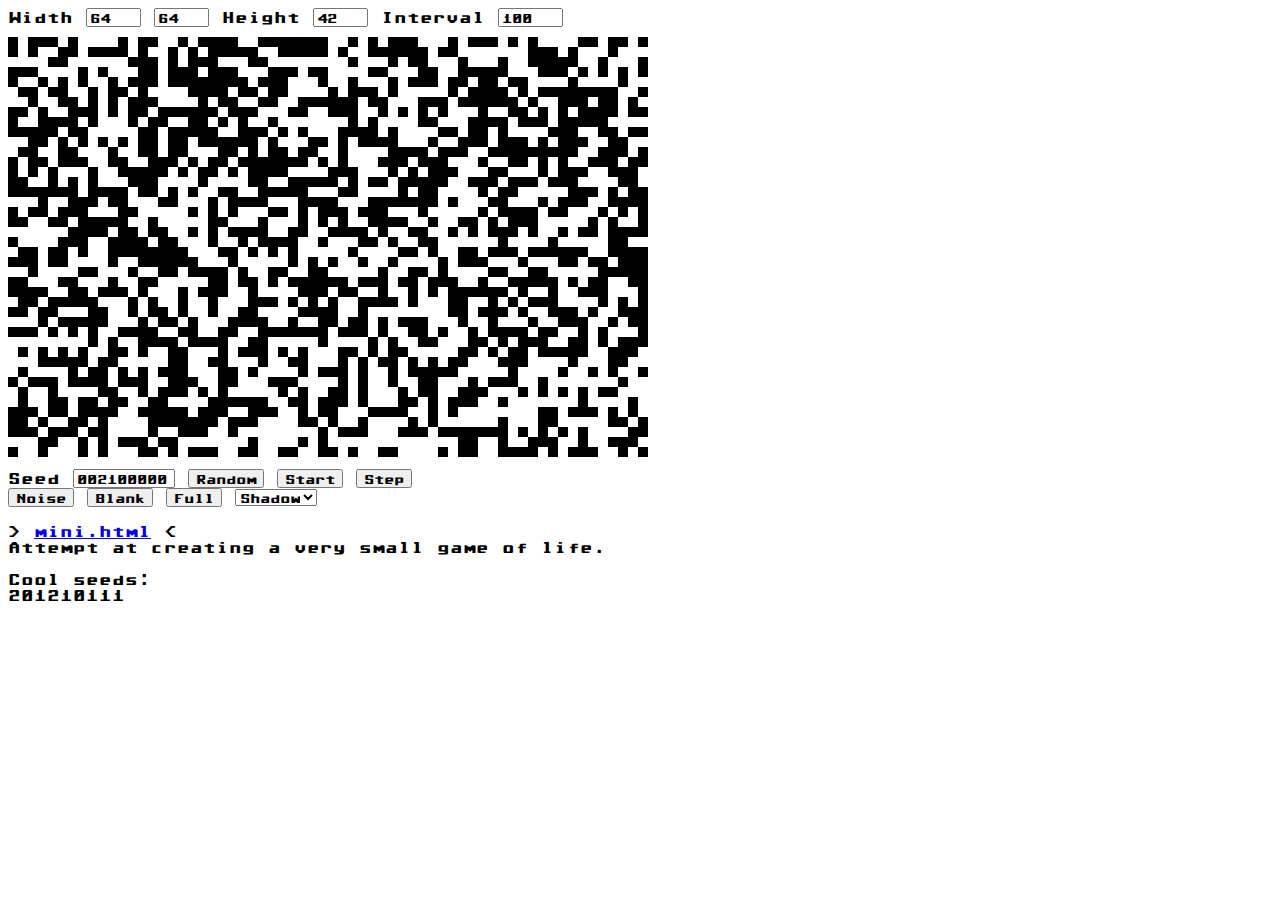
<file: cellular-automata/index.html>
<!doctype html>
<html lang='en'>
<head>
    <meta charset='utf-8' />
    <title>Cellular Automaton</title>
</head>
<style>
@font-face { font-family: commodore_round; src: url(Commodore_Rounded.ttf); }
* { font-family: commodore_round; }
</style>
<body>
    <div>
        <label id='width-tag' for='width'>Width</label>
        <input id='width' name='width' type='number' min='5' max='256' value='64' />
        <input id='width' name='width' type='number' min='5' max='256' value='64' />
        <label id='height-tag' for='height'>Height</label>
        <input id='height' name='height' type='number' min='5' max='168' value='42' />
        <label id='speed-tag' for='speed'>Interval</label>
        <input id='speed' name='speed' type='number' min='1' max='1000' value='100' />
    </div>
    <canvas id='display' width='640' height='420' style='margin: 10px 0;'></canvas>
    <div>
        <label for='rule'>Seed</label>
        <input id='rule' name='rule' type='text' value='002100000' size='9' maxlength='9' minlength='9' />
        <button id='random'>Random</button>
        <button id='toggle'>Start</button>
        <button id='step'>Step</button>
    </div>
    <div>
        <button id='noise'>Noise</button>
        <button id='blank'>Blank</button>
        <button id='full'>Full</button>
        <select id='skin'>
            <option value='grad'>Shadow</option>
            <option value='flat'>Basic</option>
        </select>
    </div>
    <p>&gt; <a href='mini.html' target='_blank'>mini.html</a> &lt;<br/>
    Attempt at creating a very small game of life.</p>
    <p>
        Cool seeds:<br/>
        201210111
    </p>
</body>
<script>

let w = display.width / 10
let h = display.height / 10

const ctx = display.getContext('2d')
const pixel = (x, y, rgb) => { ctx.fillStyle = rgb; ctx.fillRect(x*10, y*10, 10, 10) }
const gen_arr = n => Array.from(Array(h), () => Array(w).fill(n))
const rnd_arr = () => Array.from(Array(h), () => Array.from(Array(w), () => Math.round(Math.random())))

let arr = rnd_arr()
let tra = gen_arr(0)

const grad = ['#FFFFFF', '#EEEEEE', '#DDDDDD', '#CCCCCC', '#BBBBBB', '#AAAAAA', '#000000']
const flat = ['#FFFFFF', '#FFFFFF', '#FFFFFF', '#FFFFFF', '#FFFFFF', '#FFFFFF', '#000000']
let rgb = grad

function print () {
    for (const h in arr) for (const w in arr[h]) {
        if (tra[h][w]) tra[h][w]--
        if (arr[h][w]) tra[h][w] = 6
        switch (tra[h][w]) {
            case (6): pixel(w, h, rgb[6]); break;
            case (5): pixel(w, h, rgb[5]); break;
            case (4): pixel(w, h, rgb[4]); break;
            case (3): pixel(w, h, rgb[3]); break;
            case (2): pixel(w, h, rgb[2]); break;
            case (1): pixel(w, h, rgb[1]); break;
            default:  pixel(w, h, rgb[0]);
        }
    }
} print()

const width_tag = document.querySelector('#width-tag')
const height_tag = document.querySelector('#height-tag')
width.addEventListener('input', change)
height.addEventListener('input', change)
function change () {
    w = parseInt(width.value)
    h = parseInt(height.value)
    display.width = w*10
    display.height = h*10
    arr = rnd_arr()
    tra = gen_arr(0)
    print()
}

speed.addEventListener('input', () => {
    if (isNaN(parseInt(speed.value))) return
    interval = parseInt(speed.value)
    console.log(interval)
    clearInterval(loop)
    if (!pause) loop = setInterval(iterate, interval)
})

let pause = true
let loop = false
let interval = 100
toggle.addEventListener('click', event => {
    event.preventDefault()
    r = Array.from(rule.value.split(''), n => parseInt(n))
    if (pause) {
        loop = setInterval(iterate, interval)
        toggle.innerHTML = 'Pause'
    } else {
        clearInterval(loop)
        toggle.innerHTML = 'Start'
    }
    pause = !pause
})

let r = [0, 0, 2, 1, 0, 0, 0, 0, 0]

function iterate() {
    let temp = gen_arr(0)
    for (let H = 0; H < h; H++) for (let W = 0; W < w; W++) {
        const n0 = (H-1 < 0 || W-1 < 0)   ? 0 : arr[H-1][W-1]
        const n1 = (H-1 < 0 )             ? 0 : arr[H-1][W]
        const n2 = (H-1 < 0 || W+1 >= w)  ? 0 : arr[H-1][W+1]
        const n3 = (W-1 < 0)              ? 0 : arr[H][W-1]
        const n4 = (W+1 >= w)             ? 0 : arr[H][W+1]
        const n5 = (H+1 >= h || W-1 < 0)  ? 0 : arr[H+1][W-1]
        const n6 = (H+1 >= h)             ? 0 : arr[H+1][W]
        const n7 = (H+1 >= h || W+1 >= w) ? 0 : arr[H+1][W+1]
        const count = n0 + n1 + n2 + n3 + n4 + n5 + n6 + n7
        switch (r.at(count)) {
            case (2): temp[H][W] = arr[H][W]; break;
            case (1): temp[H][W] = 1; break;
            case (0): temp[H][W] = 0; break;
        }
    }
    arr = temp
    print()
}

random.addEventListener('click', () => {
    r = Array.from(Array(9), () => Math.round(Math.random()*2))
    rule.value = r.join('')
})

rule.addEventListener('input', () => r = Array.from(rule.value.split(''), n => parseInt(n)))
noise.addEventListener('click', () => { arr = rnd_arr(); print() })
blank.addEventListener('click', () => { arr = gen_arr(0); print() })
full.addEventListener('click', () => { arr = gen_arr(1); print() })
step.addEventListener('click', iterate)

skin.addEventListener('input', () => {
    switch (skin.value) {
        case('grad'): rgb = grad; break;
        case('flat'): rgb = flat; break;
    } print()
})

</script>
</html>
</file>
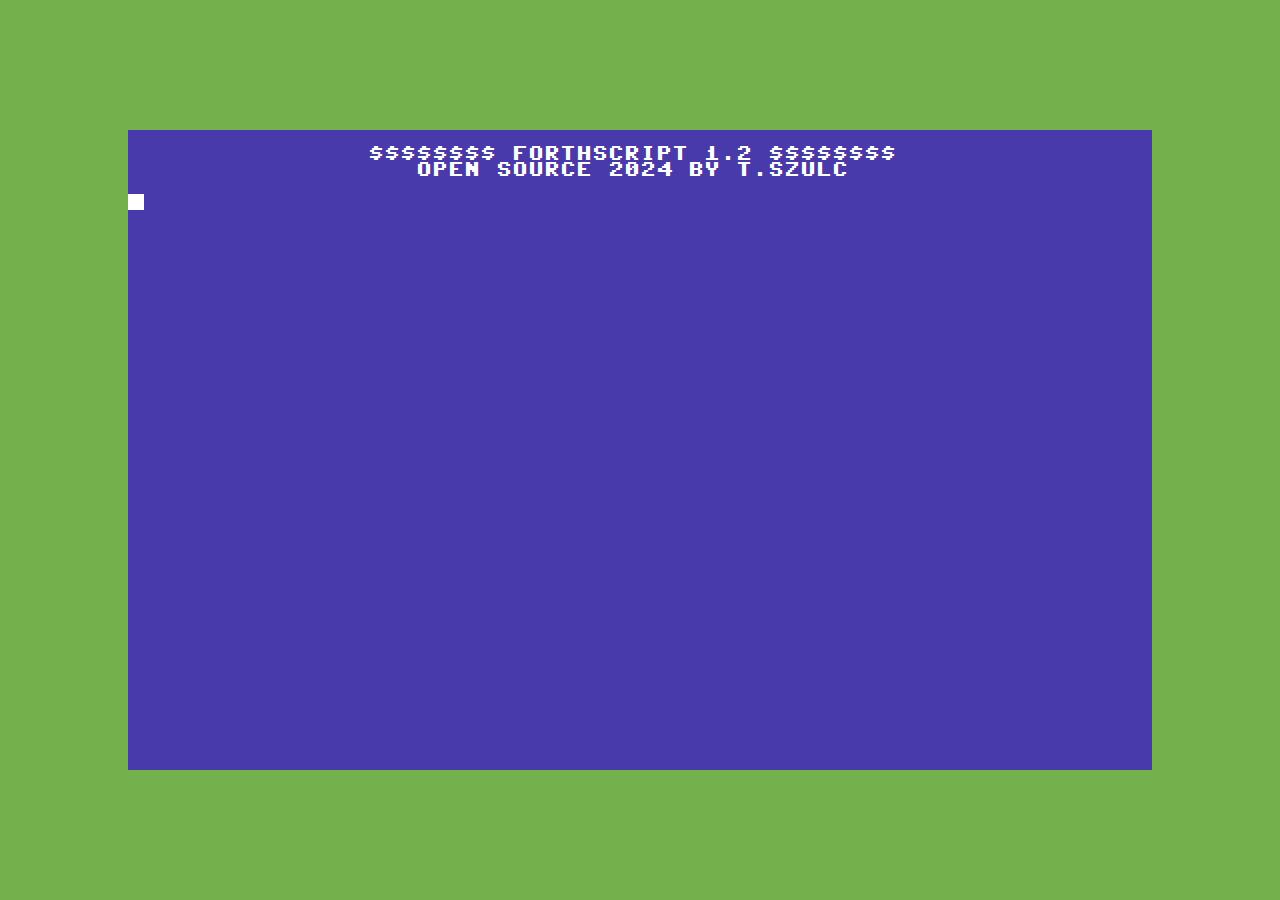
<file: commodore-forth/index.html>
<!DOCTYPE html>
<html>
<head>
    <meta charset="utf-8" />
    <meta name="viewport" content="width=device-width, initial-scale=1" />
    <link rel="stylesheet" href="style.css" type="text/css" />
    <title>ForthScript</title>
</head>
<body>
<main>
    <div id="output"></div>
    <div id="container">
        <input id="input"
               maxlength="64"
               spellcheck="false"
               autocomplete="off"
               autofocus
        />
        <div id="caret">&#x2588;</div>
    </div>
    <input type="file" id="file" accept=".fs" />
</main>
<script src="jforth.js"></script>
</body>
</html>
</file>
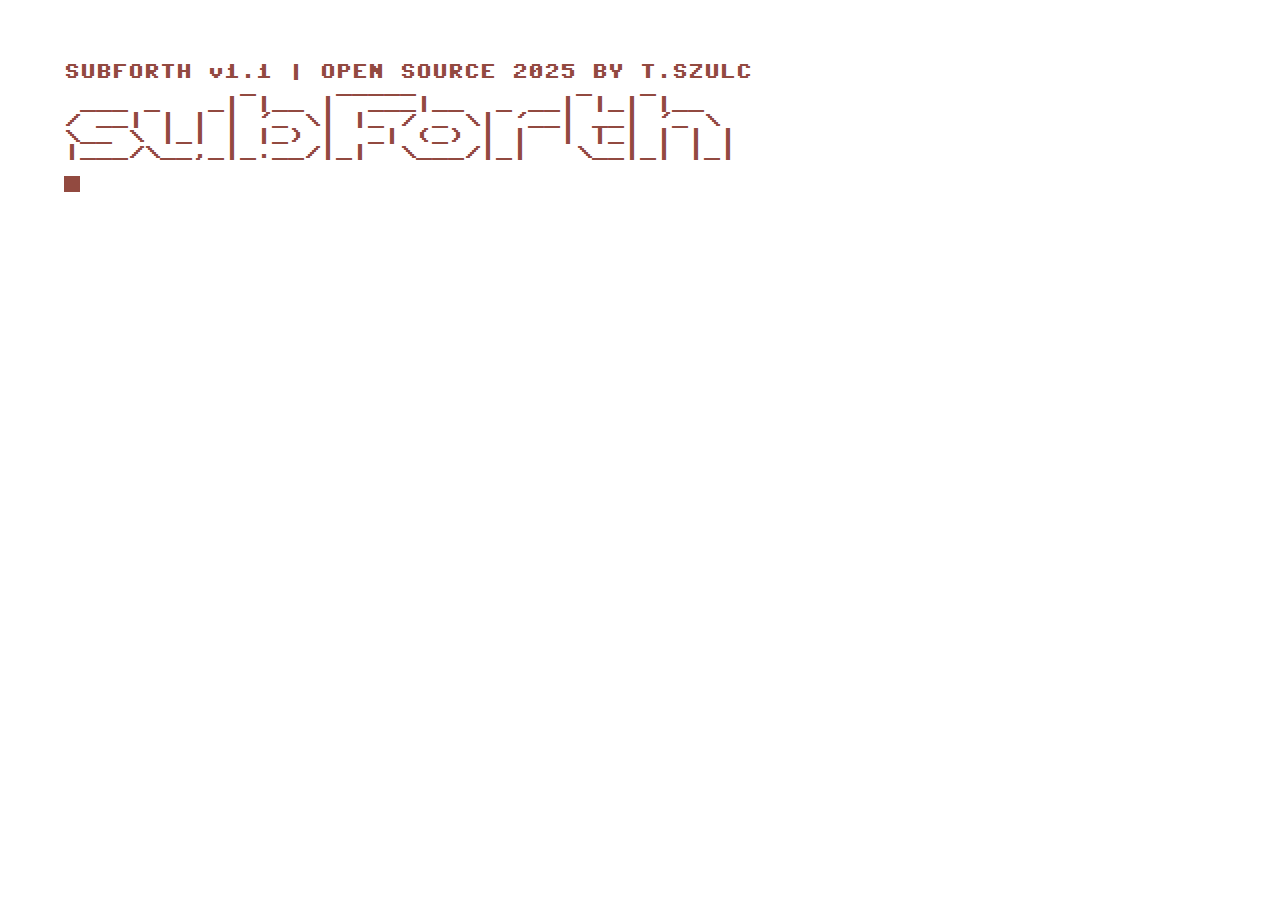
<file: subforth/index.html>
<!DOCTYPE html>
<html>
<head>
  <title>subforth</title>
  <meta charset="utf-8" />
  <meta name="viewport" content="width=device-width, initial-scale=1" />
  <link rel="stylesheet" href="styles.css" />
</head>
<body>
  <main>
    <div id='output'></div>
    <div id='container'>
      <textarea id='input' rows=1 spellcheck='false' autocomplete='off' autofocus></textarea>
      <div id='caret'></div>
    </div>
  </main>
  <script src='styles.js'></script>
  <script src='forth.js'></script>
</body>
</html>
</file>
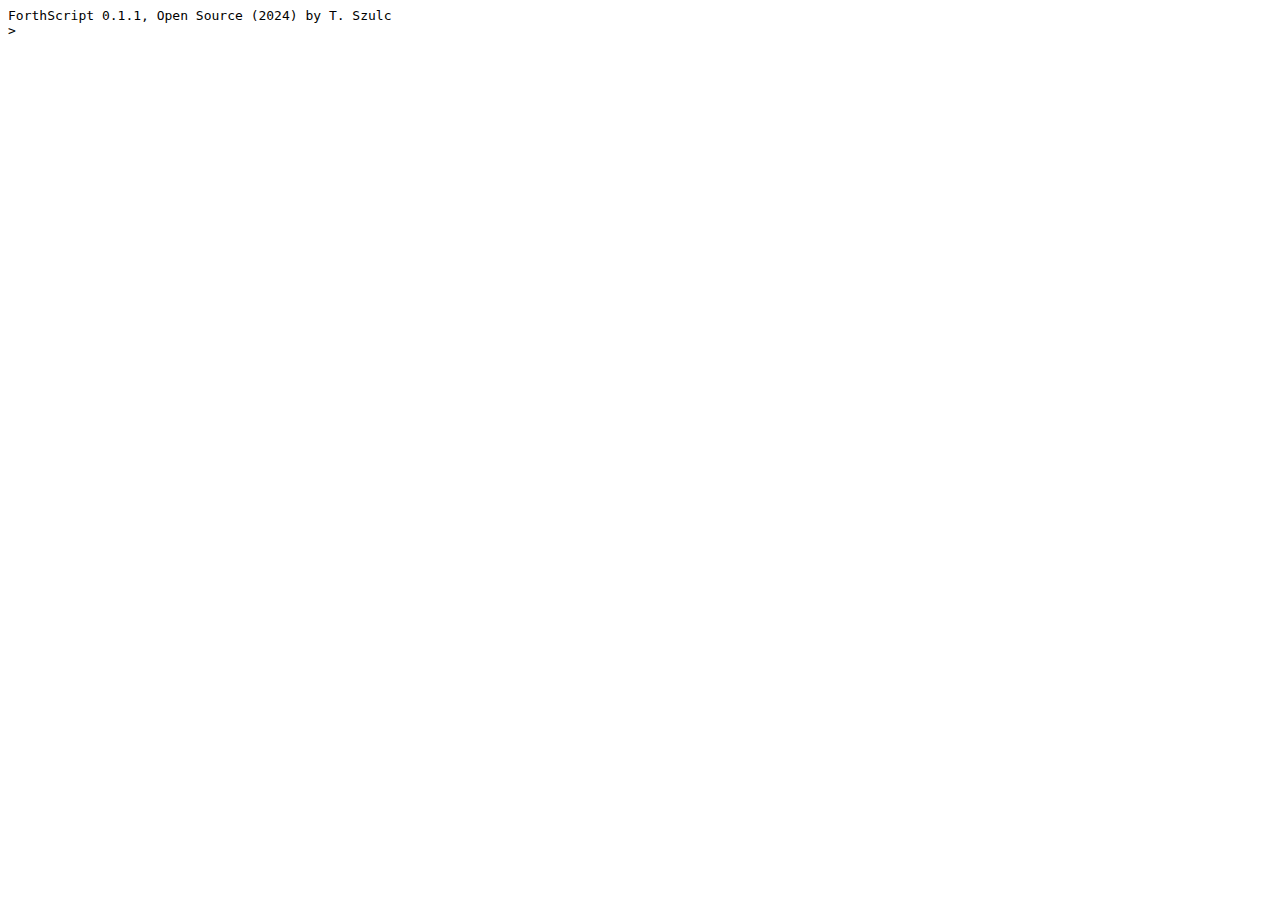
<file: web-forth/index.html>
<!DOCTYPE html>
<html>
<head>
    <meta charset="utf-8" />
    <meta name="viewport" content="width=device-width, initial-scale=1" />
    <title>ForthScript</title>
</head>
<style>
    * { font-family: monospace; }
    #container { display: flex; cursor: text; }
    #input:focus { outline: none; }
    #output { overflow-wrap: break-word; }
    #file { display: none; }
</style>
<body>
<main>
    <div id="output" ></div>
    <div id="container">
        <div id="prompt">&gt;&#160;</div>
        <div id="input"
             contenteditable="true"
             spellcheck="false"
             autofocus
        ></div>
    </div>
    <input type="file" id="file" accept=".fs">
</main>
<script src="jforth.js"></script>
</body>
</html>
</file>
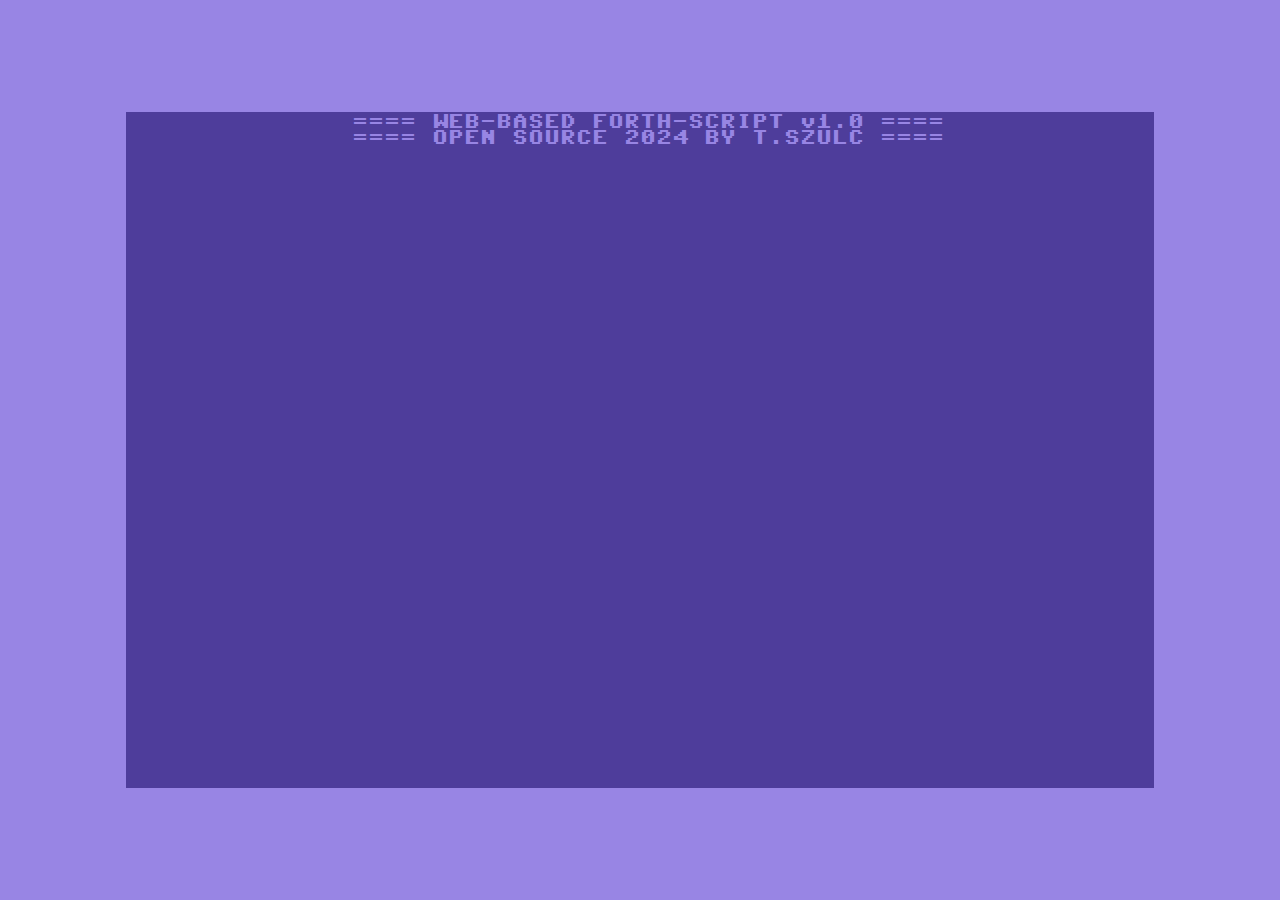
<file: forthscript.html>
<!DOCTYPE html>                                                 
<html>                                                          
<head>                                                          
	<meta charset="UTF-8">                                      
	<meta name="viewport" content="width=device-width, initial-scale=1.0">
	<link rel="stylesheet" href="style.css" type="text/css">    
	<title>ForthScript</title>                                  
</head>                                                         
<body>                                                          
	<div id="filter"></div>
	<main for="input">
	<div id="autofocus"></div>
	<div id="output"></div>
	<div id="input-area">
		<textarea
			id="input"
			name="input"
			rows="1"
			cols="63"
			autofocus
			spellcheck="false"
		></textarea>
		<div id="cursor"></div>
	</div>
	<div id="stack"></div>
	</main>
	<script src="script.js"></script>                           
</body>                                                         
</html>
</file>
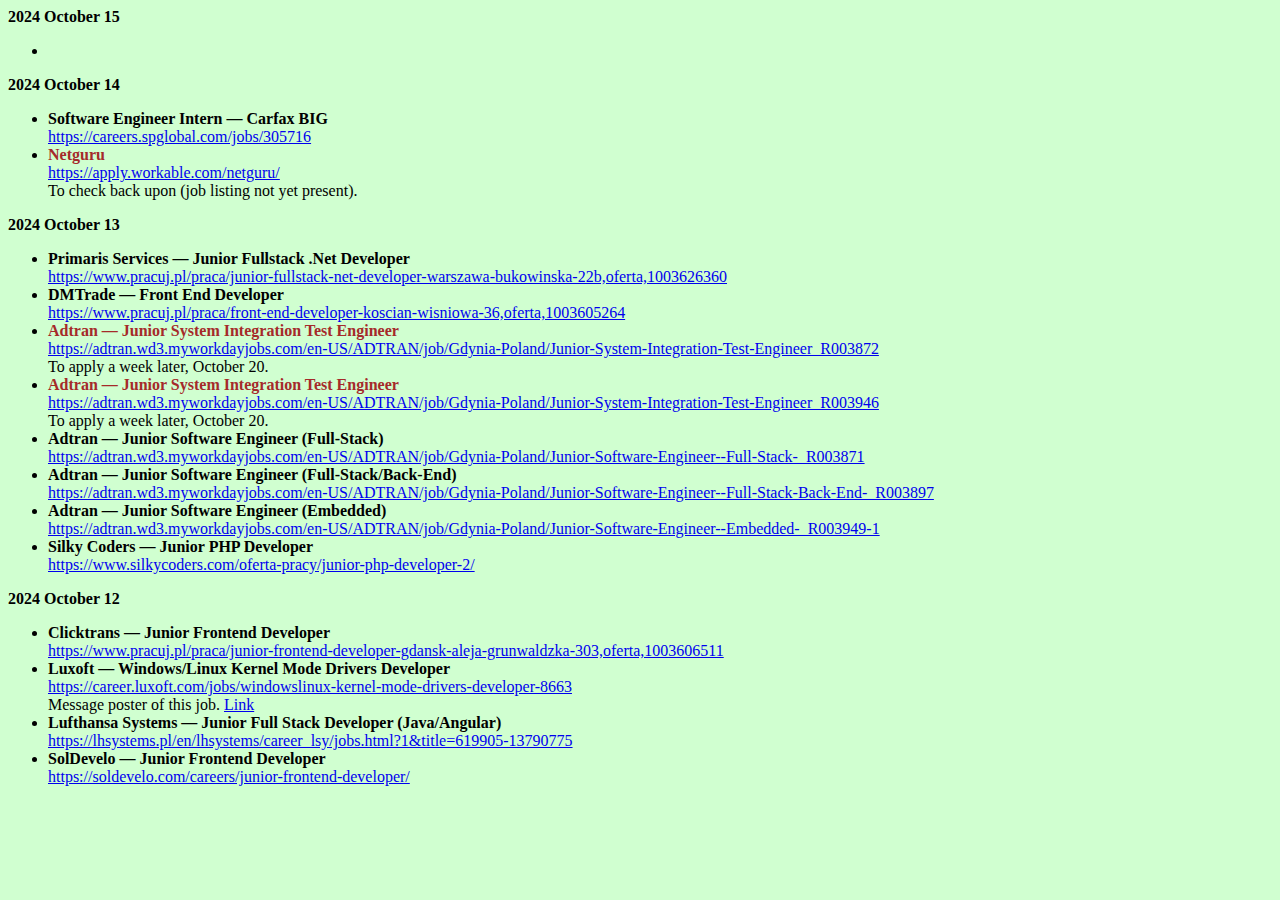
<file: jobs.html>
<body bgcolor='#d0ffd0'>

<b>2024 October 15</b>
<ul>
    <li><b></b>
        <a href=''>
        </a>
    </li>
</ul>
<b>2024 October 14</b>
<ul>
    <li><b>Software Engineer Intern &mdash; Carfax BIG</b><br/>
        <a href='https://careers.spglobal.com/jobs/305716'>
            https://careers.spglobal.com/jobs/305716
        </a>
    </li>
    <li><b style='color: brown;'>Netguru</b><br/>
        <a href='https://apply.workable.com/netguru/'>
            https://apply.workable.com/netguru/
        </a><br/>
        To check back upon (job listing not yet present).
    </li>
</ul>

<b>2024 October 13</b>
<ul>
    <li><b>Primaris Services &mdash; Junior Fullstack .Net Developer</b><br/>
        <a href='https://www.pracuj.pl/praca/junior-fullstack-net-developer-warszawa-bukowinska-22b,oferta,1003626360'>
            https://www.pracuj.pl/praca/junior-fullstack-net-developer-warszawa-bukowinska-22b,oferta,1003626360
        </a>
    </li>
    <li><b>DMTrade &mdash; Front End Developer</b><br/>
        <a href='https://www.pracuj.pl/praca/front-end-developer-koscian-wisniowa-36,oferta,1003605264'>
            https://www.pracuj.pl/praca/front-end-developer-koscian-wisniowa-36,oferta,1003605264
        </a>
    </li>
    <li><b style='color: brown;'>Adtran &mdash; Junior System Integration Test Engineer</b><br/>
        <a href='https://adtran.wd3.myworkdayjobs.com/en-US/ADTRAN/job/Gdynia-Poland/Junior-System-Integration-Test-Engineer_R003872'>
            https://adtran.wd3.myworkdayjobs.com/en-US/ADTRAN/job/Gdynia-Poland/Junior-System-Integration-Test-Engineer_R003872
        </a><br/>
        To apply a week later, October 20.
    </li>
    <li><b style='color: brown;'>Adtran &mdash; Junior System Integration Test Engineer</b><br/>
        <a href='https://adtran.wd3.myworkdayjobs.com/en-US/ADTRAN/job/Gdynia-Poland/Junior-System-Integration-Test-Engineer_R003946'>
            https://adtran.wd3.myworkdayjobs.com/en-US/ADTRAN/job/Gdynia-Poland/Junior-System-Integration-Test-Engineer_R003946
        </a><br/>
        To apply a week later, October 20.
    </li>
    <li><b>Adtran &mdash; Junior Software Engineer (Full-Stack)</b><br/>
        <a href='https://adtran.wd3.myworkdayjobs.com/en-US/ADTRAN/job/Gdynia-Poland/Junior-Software-Engineer--Full-Stack-_R003871'>
            https://adtran.wd3.myworkdayjobs.com/en-US/ADTRAN/job/Gdynia-Poland/Junior-Software-Engineer--Full-Stack-_R003871
        </a>
    </li>
    <li><b>Adtran &mdash; Junior Software Engineer (Full-Stack/Back-End)</b><br/>
        <a href='https://adtran.wd3.myworkdayjobs.com/en-US/ADTRAN/job/Gdynia-Poland/Junior-Software-Engineer--Full-Stack-Back-End-_R003897'>
            https://adtran.wd3.myworkdayjobs.com/en-US/ADTRAN/job/Gdynia-Poland/Junior-Software-Engineer--Full-Stack-Back-End-_R003897
        </a>
    </li>
    <li><b>Adtran &mdash; Junior Software Engineer (Embedded)</b><br/>
        <a href='https://adtran.wd3.myworkdayjobs.com/en-US/ADTRAN/job/Gdynia-Poland/Junior-Software-Engineer--Embedded-_R003949-1'>
            https://adtran.wd3.myworkdayjobs.com/en-US/ADTRAN/job/Gdynia-Poland/Junior-Software-Engineer--Embedded-_R003949-1
        </a>
    </li>
    <li><b>Silky Coders &mdash; Junior PHP Developer</b><br/>
        <a href='https://www.silkycoders.com/oferta-pracy/junior-php-developer-2/'>
            https://www.silkycoders.com/oferta-pracy/junior-php-developer-2/
        </a><br/>
    </li>
</ul>

<b>2024 October 12</b>
<ul>
    <li><b>Clicktrans &mdash; Junior Frontend Developer</b><br/>
        <a href='https://www.pracuj.pl/praca/junior-frontend-developer-gdansk-aleja-grunwaldzka-303,oferta,1003606511'>
            https://www.pracuj.pl/praca/junior-frontend-developer-gdansk-aleja-grunwaldzka-303,oferta,1003606511
        </a>
    </li>
    <li><b>Luxoft &mdash; Windows/Linux Kernel Mode Drivers Developer</b><br/>
        <a href='https://career.luxoft.com/jobs/windowslinux-kernel-mode-drivers-developer-8663'>
            https://career.luxoft.com/jobs/windowslinux-kernel-mode-drivers-developer-8663
        </a><br>
        Message poster of this job.
        <a href='https://www.linkedin.com/jobs/view/4044546584/?alternateChannel=search&refId=vMp5KnkW2rdWZ2vjDApNBw%3D%3D&trackingId=%2BKY98NX04%2F%2FshIzwjBYGZA%3D%3D&trk=d_flagship3_search_srp_jobs'>
            Link
        </a>
    </li>
    <li><b>Lufthansa Systems &mdash; Junior Full Stack Developer (Java/Angular)</b><br/>
        <a href='https://lhsystems.pl/en/lhsystems/career_lsy/jobs.html?1&title=619905-13790775'>
            https://lhsystems.pl/en/lhsystems/career_lsy/jobs.html?1&title=619905-13790775
        </a>
    </li>
    <li><b>SolDevelo &mdash; Junior Frontend Developer</b><br/>
        <a href='https://soldevelo.com/careers/junior-frontend-developer/'>
            https://soldevelo.com/careers/junior-frontend-developer/
        </a>
    </li>
</ul>
</file>
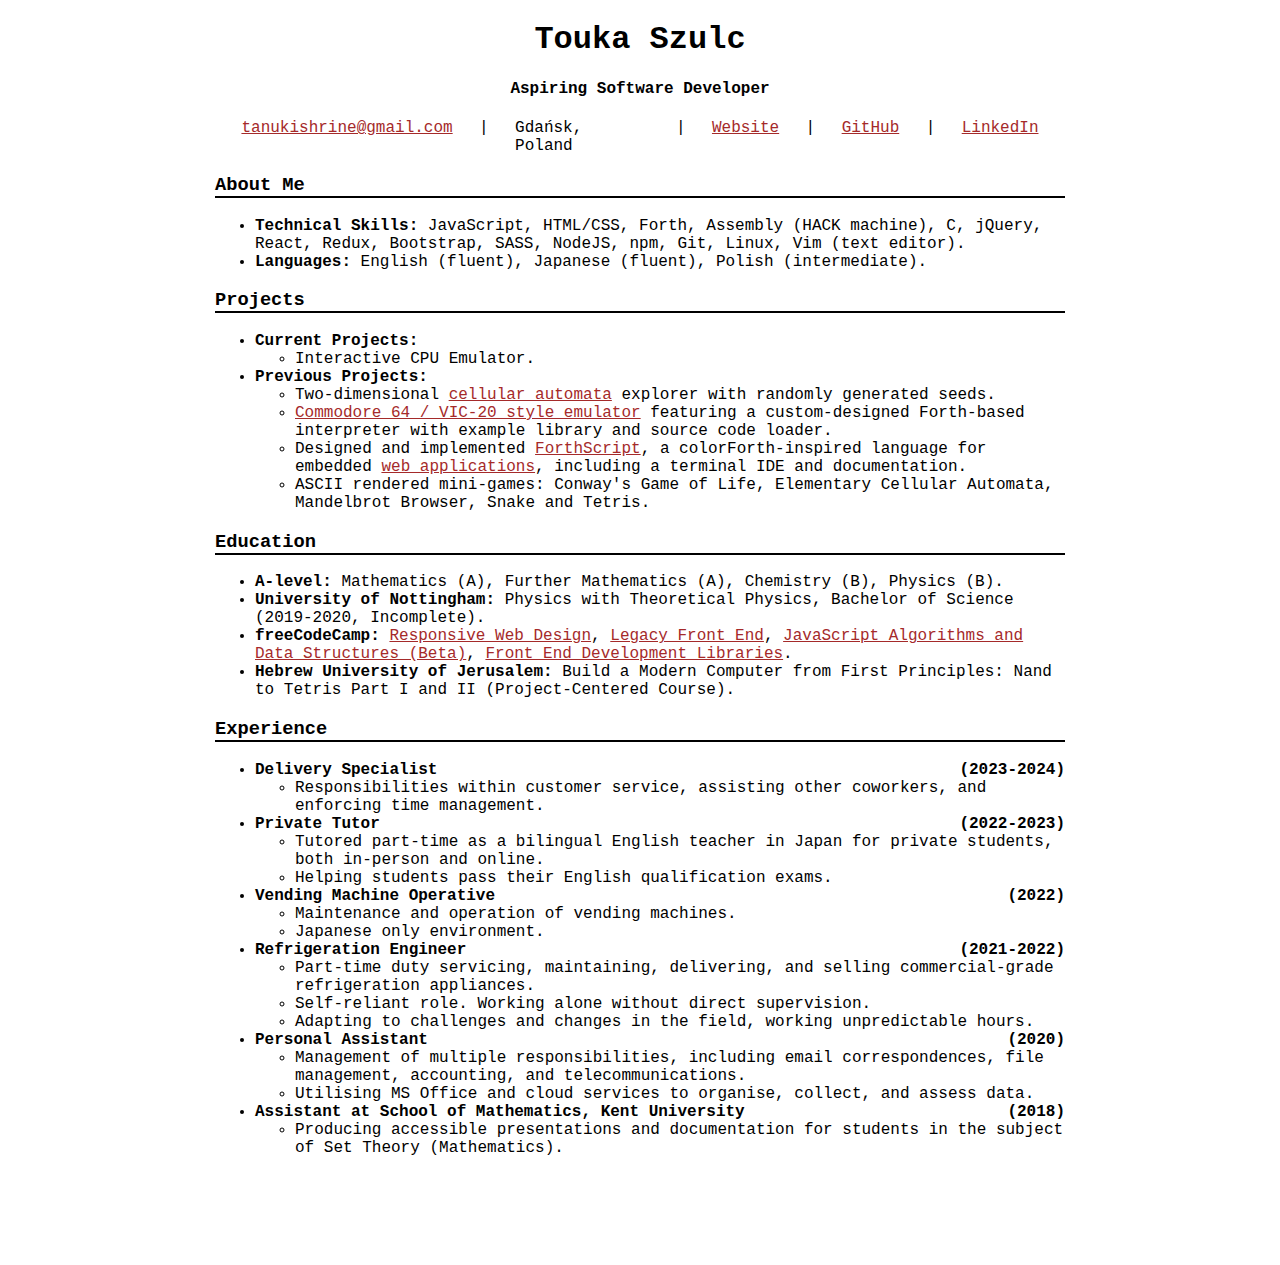
<file: resume.html>
<!-- UPDATE -->
<!DOCTYPE html>
<html lang="en">
<head>
    <meta charset="utf-8" />
    <meta name="viewport" content="width=device-width, initial-scale=1" />
    <title>Touka Szulc — Resume</title>
</head>

<style>
body        { font-family: monospace;
              font-size: 16px;
              max-width: 850px;
              margin: 0 auto ;
              padding: 0 20px; }
h3          { border-bottom: 2px solid black; }
a:link      { color: brown; }
a:visited   { color: rosybrown; }
a:hover     { color: maroon; }
a:active    { color: orange; }
</style>

<body>
    <center><h1>Touka Szulc</h1></center>
    <center><h4>Aspiring Software Developer</h4></center>

    <div style="display: flex; justify-content: space-evenly;">
        <div><a href="mailto:tanukishrinen@gmail.com">tanukishrine@gmail.com</a></div>
        <div>|</div>
        <div style="min-width: 8.4em; max-width: 8.4em;">Gdańsk, Poland</div>
        <div>|</div>
        <div><a href="https://toukasz.github.io" target="_blank">Website</a></div>
        <div>|</div>
        <div><a href="https://github.com/toukasz" target="_blank">GitHub</a></div>
        <div>|</div>
        <div><a href="https://www.linkedin.com/in/touka/" target="_blank">LinkedIn</a></div>
    </div>

    <h3>About Me</h3>
    <ul>
        <li><b>Technical Skills:</b>
            JavaScript, HTML/CSS, Forth, Assembly (HACK machine), C,
            jQuery, React, Redux, Bootstrap, SASS,
            NodeJS, npm, Git,
            Linux, Vim (text editor).
        </li>
        <li><b>Languages:</b>
            English (fluent), Japanese (fluent), Polish (intermediate).
        </li>
    </ul>

    <h3>Projects</h3>
    <ul>
        <li><b>Current Projects:</b>
            <ul>
                <li>Interactive CPU Emulator.
                </li>
            </ul>
        </li>
        <li><b>Previous Projects:</b>
            <ul>
                <li>Two-dimensional <a href="https://github.com/toukasz/CellularAutomata" target="_blank">
                    cellular automata</a> explorer with randomly generated seeds.
                </li>
                <li><a href="https://github.com/toukasz/ForthScript64" target="_blank"> Commodore 64 / VIC-20 style emulator</a>
                    featuring a custom-designed Forth-based interpreter with example library and source code loader.
                </li>
                <li>Designed and implemented <a href="https://github.com/toukasz/ForthScript" target="_blank">ForthScript</a>,
                    a colorForth-inspired language for embedded <a href="https://github.com/toukasz/ForthScriptBASIC"
                    target="_blank">web applications</a>, including a terminal IDE and documentation.
                </li>
                <li>ASCII rendered mini-games:
                    Conway's Game of Life,
                    Elementary Cellular Automata,
                    Mandelbrot Browser,
                    Snake and Tetris.
                </li>
            </ul>
        </li>
    </ul>

    <h3>Education</h3>
    <ul>
        <li><b>A-level:</b>
            Mathematics (A),
            Further Mathematics (A),
            Chemistry (B),
            Physics (B).
        </li>
        <li><b>University of Nottingham:</b>
            Physics with Theoretical Physics, Bachelor of Science (2019-2020, Incomplete).
        </li>
        <li><b>freeCodeCamp:</b>
            <a href="https://www.freecodecamp.org/certification/tanuke/responsive-web-design" target="_blank">
                Responsive Web Design</a>,
            <a href="https://www.freecodecamp.org/certification/tanuke/javascript-algorithms-and-data-structures" target="_blank">
                Legacy Front End</a>,
            <a href="https://www.freecodecamp.org/certification/tanuke/javascript-algorithms-and-data-structures-v8" target="_blank">
                JavaScript Algorithms and Data Structures (Beta)</a>,
            <a href="https://www.freecodecamp.org/certification/tanuke/front-end-development-libraries" target="_blank">
                Front End Development Libraries</a>.
        </li>
        <li><b>Hebrew University of Jerusalem:</b>
            Build a Modern Computer from First Principles: Nand to Tetris Part I and II
            (Project-Centered Course).
        </li>
    </ul>

    <h3>Experience</h3>
    <ul>
        <li><b>Delivery Specialist</b>
            <b style="float: right;">(2023-2024)</b>
            <ul>
                <li>Responsibilities within customer service, assisting other coworkers, and enforcing time management.</li>
            </ul>
        </li>
        <li><b>Private Tutor</b>
            <b style="float: right;">(2022-2023)</b>
            <ul>
                <li>Tutored part-time as a bilingual English teacher in Japan for private students, both in-person and online.</li>
                <li>Helping students pass their English qualification exams.</li>
            </ul>
        </li>
        <li><b>Vending Machine Operative</b>
            <b style="float: right;">(2022)</b>
            <ul>
                <li>Maintenance and operation of vending machines.</li>
                <li>Japanese only environment.</li>
            </ul>
        </li>
        <li><b>Refrigeration Engineer</b>
            <b style="float: right;">(2021-2022)</b>
            <ul>
                <li>Part-time duty servicing, maintaining, delivering, and selling commercial-grade refrigeration appliances.</li>  
                <li>Self-reliant role. Working alone without direct supervision.</li>
                <li>Adapting to challenges and changes in the field, working unpredictable hours.</li>
            </ul>
        </li>
        <li><b>Personal Assistant</b>
            <b style="float: right;">(2020)</b>
            <ul>
                <li>Management of multiple responsibilities, including email correspondences, file management, accounting, and telecommunications.</li>
                <li>Utilising MS Office and cloud services to organise, collect, and assess data.</li>
            </ul>
        </li>
        <li><b>Assistant at School of Mathematics, Kent University</b>
            <b style="float: right;">(2018)</b>
            <ul>
                <li>Producing accessible presentations and documentation for students in the subject of Set Theory (Mathematics).</li>
            </ul>
        </li>
    </ul>
    <div style='height: 50px;'>
</body>
</file>
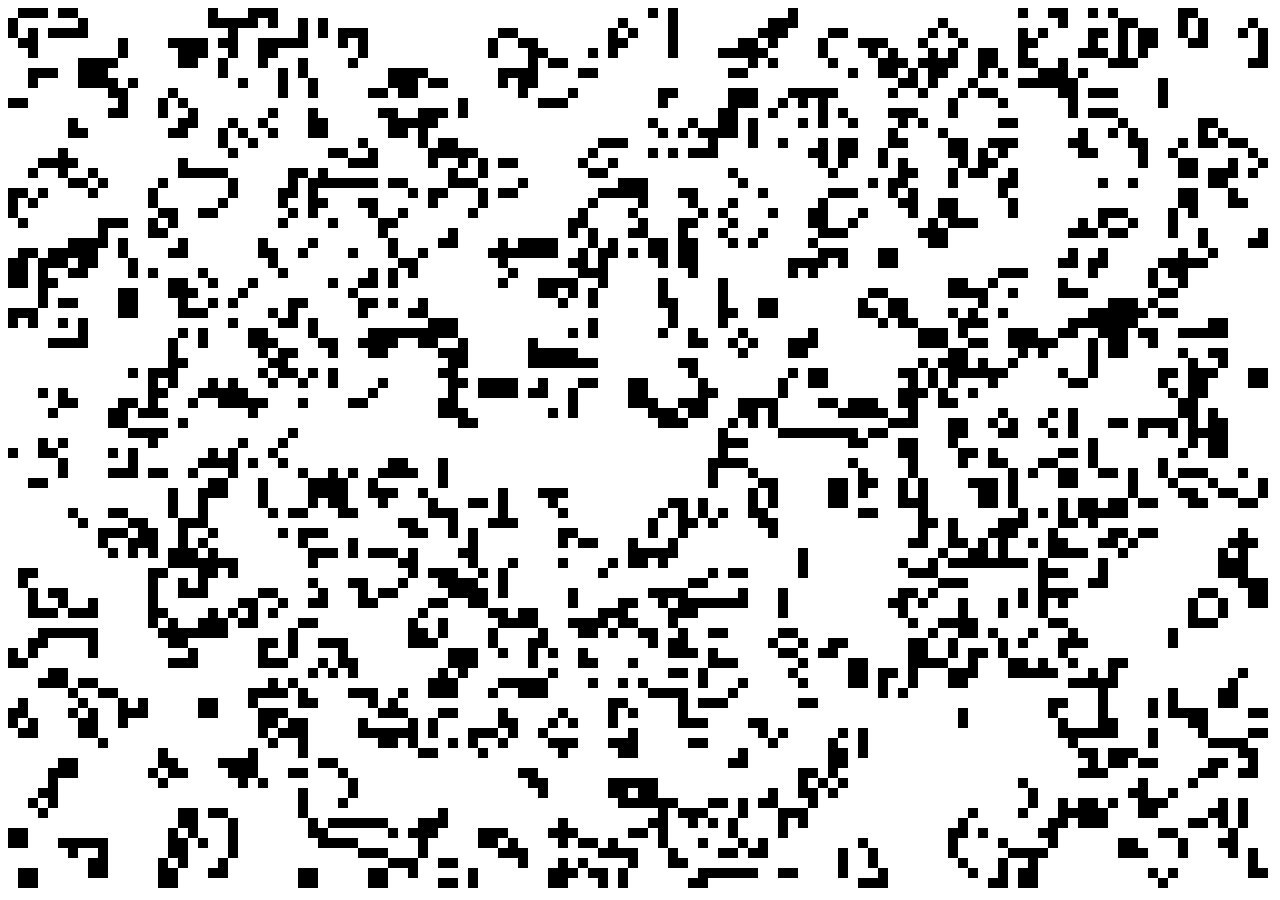
<file: cellular-automata/mini.html>
<!doctype html>
<canvas></canvas>
<script>
const canvas = document.querySelector('canvas')
const ctx = canvas.getContext('2d')
canvas.width  = window.innerWidth  - 20
canvas.height = window.innerHeight - 20
const w = Math.floor(canvas.width  / 10)
const h = Math.floor(canvas.height / 10)
let arr = Array.from(Array(h), () => Array.from(Array(w), () => Math.round(Math.random())))
setInterval(() => {
    let tmp = Array.from(Array(h), () => Array(w).fill(0))
    for (let H = 0; H < h; H++) for (let W = 0; W < w; W++) {
        if (arr[H][W]) ctx.fillRect(W*10, H*10, 10, 10)
        else ctx.clearRect(W*10, H*10, 10, 10)
        let count = (H-1 < 0)           ? 0 : arr[H-1][W] 
        count += (W-1 < 0)              ? 0 : arr[H][W-1] 
        count += (H+1 == h)             ? 0 : arr[H+1][W] 
        count += (W+1 == w)             ? 0 : arr[H][W+1] 
        count += (H-1 < 0 || W-1 < 0)   ? 0 : arr[H-1][W-1]
        count += (H-1 < 0 || W+1 == w)  ? 0 : arr[H-1][W+1] 
        count += (H+1 == h || W-1 < 0)  ? 0 : arr[H+1][W-1] 
        count += (H+1 == h || W+1 == w) ? 0 : arr[H+1][W+1] 
        if (count == 2) tmp[H][W] = arr[H][W]
        else if (count == 3) tmp[H][W] = 1
        else tmp[H][W] = 0
    } arr = tmp
}, 100)
</script>
</file>
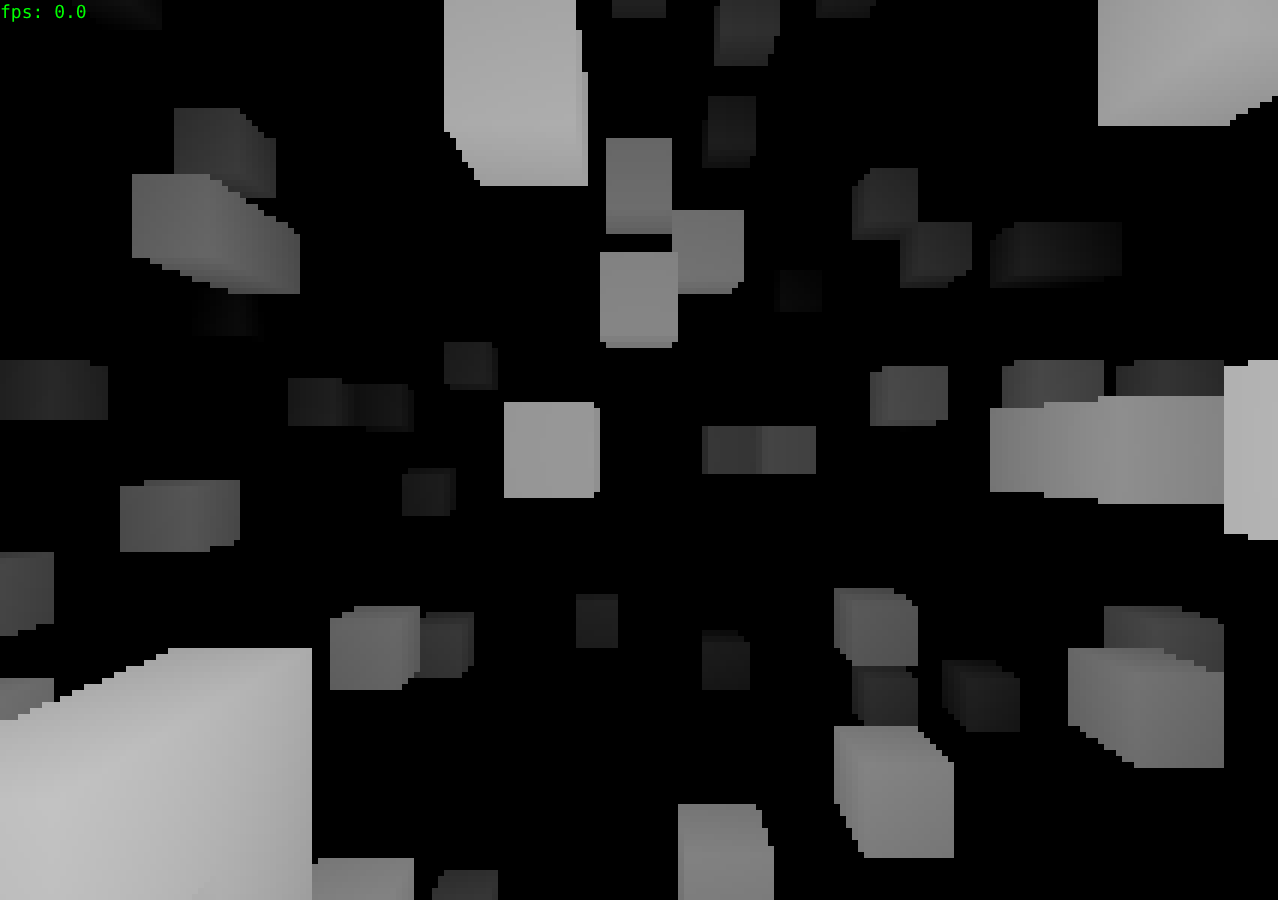
<file: renderer/ddr_voxel.html>
<!DOCTYPE html>
<html>
<head>
<style>
	body { margin: 0; }
	canvas { position: absolute; }
</style>
</head>
<body>
	<canvas id="screen"></canvas>
<script>

const screen = document.querySelector("#screen");
const ctx = screen.getContext("2d");

const SCREEN_SCALE = 6;
const SCREEN_WIDTH = Math.floor(window.innerWidth / SCREEN_SCALE);
const SCREEN_HEIGHT = Math.floor(window.innerHeight / SCREEN_SCALE);

screen.width = SCREEN_WIDTH * SCREEN_SCALE;
screen.height = SCREEN_HEIGHT * SCREEN_SCALE;
ctx.scale(SCREEN_SCALE, SCREEN_SCALE);
ctx.imageSmoothingEnabled = false;

const CHUNK_SIZE = 255;
const voxelmap =
	Array.from({ length: CHUNK_SIZE }, () =>
	Array.from({ length: CHUNK_SIZE }, () =>
	Array.from({ length: CHUNK_SIZE }, () =>
		Math.round(Math.random() * 0.51)
)));

const FOV = 75 * Math.PI / 180;
const DRAW_DISTANCE = 16;

const origin =
{
	x: CHUNK_SIZE / 2,
	y: CHUNK_SIZE / 2,
	z: CHUNK_SIZE / 2,
	yaw: 0,
	pitch: 0
}

function voxel_at(x, y, z)
{
	if
	(
		x < 0 || x >= CHUNK_SIZE ||
		y < 0 || y >= CHUNK_SIZE ||
		z < 0 || z >= CHUNK_SIZE
	)
		return 0;

	return voxelmap[z][y][x];
}

function dir_vec(yaw, pitch)
{
	return {
		x: Math.cos(pitch) * Math.cos(yaw),
		y: Math.sin(pitch),
		z: Math.cos(pitch) * Math.sin(yaw)
	}
}

function cross_vec(a, b)
{
	return {
	    x: a.y * b.z - a.z * b.y,
		y: a.z * b.x - a.x * b.z,
		z: a.x * b.y - a.y * b.x
	}
}

function unit_vec(a)
{
	const len = Math.hypot(a.x, a.y, a.z);
	return {
		x: a.x / len,
		y: a.y / len,
		z: a.z / len
	};
}

const EPSILON = 1e-8;

function raycast(dir)
{
	let x = Math.floor(origin.x);
	let y = Math.floor(origin.y);
	let z = Math.floor(origin.z);

	const x_step = Math.sign(dir.x);
	const y_step = Math.sign(dir.y);
	const z_step = Math.sign(dir.z);

	const x_delta = Math.abs(1 / (dir.x || EPSILON));
	const y_delta = Math.abs(1 / (dir.y || EPSILON));
	const z_delta = Math.abs(1 / (dir.z || EPSILON));

	let x_max = (x_step > 0)
		? (x + 1 - origin.x) / (dir.x || EPSILON)
		: (origin.x - x) / (-dir.x || EPSILON);
	let y_max = (y_step > 0)
		? (y + 1 - origin.y) / (dir.y || EPSILON)
		: (origin.y - y) / (-dir.y || EPSILON);
	let z_max = (z_step > 0)
		? (z + 1 - origin.z) / (dir.z || EPSILON)
		: (origin.z - z) / (-dir.z || EPSILON);

	let distance = 0;

	while (distance <= DRAW_DISTANCE)
	{
		if (voxel_at(x, y, z))
		{
			return { hit: true, distance: distance };
		}

		if (x_max < y_max)
		{
			if (x_max < z_max)
			{
				x += x_step;
				distance = x_max;
				x_max += x_delta;
			}
			else
			{
				z += z_step;
				distance = z_max;
				z_max += z_delta;
			}
		}
		else
		{
			if (y_max < z_max)
			{
				y += y_step;
				distance = y_max;
				y_max += y_delta;
			}
			else
			{
				z += z_step;
				distance = z_max;
				z_max += z_delta;
			}
		}
	}

	return { hit: false }
}

function draw_pixel(x, y, dir)
{
	const collision = raycast(dir);
	const color = (collision.hit) ? 255 - Math.floor(collision.distance / DRAW_DISTANCE * 255) : 0;
	const i = (y * SCREEN_WIDTH + x) * 4;

	image_data[i + 0] = color;
	image_data[i + 1] = color;
	image_data[i + 2] = color;
	image_data[i + 3] = 255;
}

const buffer = document.createElement("canvas");
buffer.width = SCREEN_WIDTH;
buffer.height = SCREEN_HEIGHT;
const ctx_buffer = buffer.getContext("2d", { willReadFrequently: true });
const image = ctx_buffer.createImageData(SCREEN_WIDTH, SCREEN_HEIGHT);
const image_data = image.data;

const world_up = { x: 0, y: 1, z: 0 };

function draw_frame()
{
	const forward = dir_vec(origin.yaw, origin.pitch);
	const right = unit_vec(cross_vec(forward, world_up));
	const camera_up = unit_vec(cross_vec(right, forward));

	for (let y = 0; y < SCREEN_HEIGHT; y++)
	for (let x = 0; x < SCREEN_WIDTH; x++)
	{
		const ndc_x = (2 * (x + 0.5) / SCREEN_WIDTH - 1) * Math.tan(FOV / 2) * (SCREEN_WIDTH / SCREEN_HEIGHT);
		const ndc_y = (1 - 2 * (y + 0.5) / SCREEN_HEIGHT) * Math.tan(FOV / 2);
		const ray_dir = unit_vec(
		{
			x: forward.x + right.x * ndc_x + camera_up.x * ndc_y,
			y: forward.y + right.y * ndc_x + camera_up.y * ndc_y,
			z: forward.z + right.z * ndc_x + camera_up.z * ndc_y,
		});

		draw_pixel(x, y, ray_dir);
	}

	ctx_buffer.putImageData(image, 0, 0);
	ctx.drawImage(buffer, 0, 0);
}

const keys = {};

document.body.addEventListener("click", () =>
{
	document.body.requestPointerLock();
});

document.addEventListener("pointerlockchange", () =>
{
	if (document.pointerLockElement === document.body)
	{
		document.addEventListener("mousemove", mouse_look);
		document.addEventListener("keydown", event => keys[event.code] = true);
		document.addEventListener("keyup", event => keys[event.code] = false);
	}
	else
	{
		document.removeEventListener("mousemove", mouse_look);
	}
});

const SENSITIVITY = 0.001;
const MOVE_SPEED = 0.05;

function mouse_look(event)
{
	origin.yaw += event.movementX * SENSITIVITY;
	origin.pitch -= event.movementY * SENSITIVITY;
	const limit = Math.PI / 2;
	if (origin.pitch > limit) origin.pitch = limit;
	if (origin.pitch < -limit) origin.pitch = -limit;
}

function keyboard_movements()
{
	if (keys["KeyW"]) move_forwards();
	if (keys["KeyS"]) move_backwards();
	if (keys["KeyA"]) move_rightwards();
	if (keys["KeyD"]) move_leftwards();
	if (keys["ShiftLeft"]) move_downwards();
	if (keys["Space"]) move_upwards();
}

function move_forwards()
{
	const direction = dir_vec(origin.yaw, origin.pitch);
	origin.x += direction.x * MOVE_SPEED;
	origin.y += direction.y * MOVE_SPEED;
	origin.z += direction.z * MOVE_SPEED;
}

function move_backwards()
{
	const direction = dir_vec(origin.yaw, origin.pitch);
	origin.x -= direction.x * MOVE_SPEED;
	origin.y -= direction.y * MOVE_SPEED;
	origin.z -= direction.z * MOVE_SPEED;
}

function move_rightwards()
{
	const direction = unit_vec(cross_vec(dir_vec(origin.yaw, origin.pitch), world_up));
	origin.x -= direction.x * MOVE_SPEED;
	origin.y -= direction.y * MOVE_SPEED;
	origin.z -= direction.z * MOVE_SPEED;
}

function move_leftwards()
{
	const direction = unit_vec(cross_vec(dir_vec(origin.yaw, origin.pitch), world_up));
	origin.x += direction.x * MOVE_SPEED;
	origin.y += direction.y * MOVE_SPEED;
	origin.z += direction.z * MOVE_SPEED;
}

function move_upwards()
{
	origin.y += MOVE_SPEED;
}

function move_downwards()
{
	origin.y -= MOVE_SPEED;
}

let framecount = 0;
let frametime = performance.now();
let fps = 0;

function update_fps()
{
	if (framecount++ >= 60)
	{
		framecount = 0;
		const previous = frametime;
		frametime = performance.now();
		fps = (1000 / (frametime - previous) * 60);
	}

	ctx.fillStyle = "rgb(0, 255, 0)";
	ctx.font = "3px monospace";
	ctx.fillText(`fps: ${fps.toFixed(1)}`, 0, 3);
}

function loop()
{
	draw_frame();
	update_fps();
	keyboard_movements();
	requestAnimationFrame(loop);
}

loop();

</script>
</body>
</html>
</file>
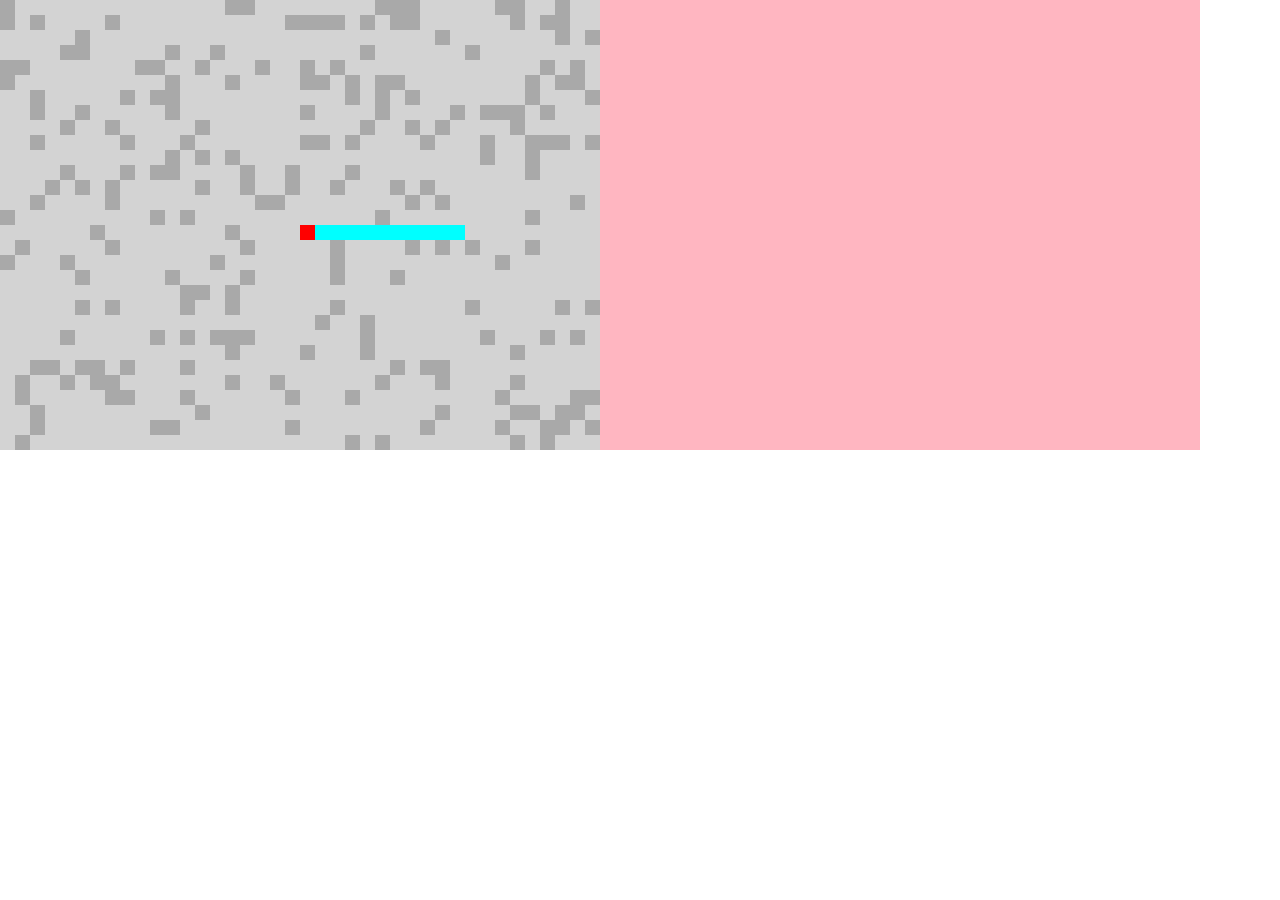
<file: renderer/flop.html>
<!DOCTYPE html>
<html>

<style>

body
{
  margin: 0;
}

</style>

<body>
  <canvas id="view_2d"></canvas/><!--
  --><canvas id="view_3d"></canvas/>
</body>

<script>

const view_2d = document.getElementById("view_2d");
const view_3d = document.getElementById("view_3d");
const ctx_2d = view_2d.getContext("2d");
const ctx_3d = view_3d.getContext("2d");

const WIDTH = 40;
const HEIGHT = 30;
const SCALE = 15;

view_2d.width = WIDTH * SCALE;
view_2d.height = HEIGHT * SCALE;
ctx_2d.scale(SCALE, SCALE);

view_3d.width = WIDTH * SCALE;
view_3d.height = HEIGHT * SCALE;
ctx_3d.scale(SCALE, SCALE);

function clear_screen(ctx)
{
  ctx.fillStyle = "lightpink";
  ctx.fillRect(0, 0, WIDTH, HEIGHT);
}

window.addEventListener("keydown", controls);

function controls(event)
{
  switch (event.key)
  {
    case "ArrowUp": cam_forwards(); break;
    case "ArrowDown": cam_backwards(); break;
    case "ArrowRight": cam_clockwise(); break;
    case "ArrowLeft": cam_anticlock(); break;
  }
}

function cam_clockwise()
{
  cam_angle += Math.PI / 16;
}

function cam_anticlock()
{
  cam_angle -= Math.PI / 16;
}

function cam_forwards()
{
  cam_pos_x += Math.cos(cam_angle);
  cam_pos_y += Math.sin(cam_angle);
}

function cam_backwards()
{
  cam_pos_x -= Math.cos(cam_angle);
  cam_pos_y -= Math.sin(cam_angle);
}

function draw_map()
{
  for (let y = 0; y < HEIGHT; y++)
  {
    for (let x = 0; x < WIDTH; x++)
    {
      switch (map[y][x])
      {
        case 0: ctx_2d.fillStyle = "lightgrey"; break;
        case 1: ctx_2d.fillStyle = "darkgrey"; break;
        default: ctx_2d.fillStyle = "yellow";
      }
      ctx_2d.fillRect(x, y, 1, 1);
    }
  }
}

function draw_cam()
{
  const pos_x = Math.round(cam_pos_x);
  const pos_y = Math.round(cam_pos_y);
  ctx_2d.fillStyle = "red";
  ctx_2d.fillRect(pos_x, pos_y, 1, 1);
}

function draw_line(x, y, r, l)
{
  ctx_2d.fillStyle = "cyan";
  for (let i = 0; i <= l; i++)
  {
    const px = Math.round(x + Math.cos(r) * i);
    const py = Math.round(y + Math.sin(r) * i);
    ctx_2d.fillRect(px, py, 1, 1);
  }
}

let cam_angle = 0;
let cam_pos_x = Math.round(WIDTH / 2);
let cam_pos_y = Math.round(HEIGHT / 2);
const DRAW_DISTANCE = 10;


const map = Array.from({ length: HEIGHT }, () => Array(WIDTH))

for (let y = 0; y < HEIGHT; y++)
{
  for (let x = 0; x < WIDTH; x++)
  {
    map[y][x] = Math.round(Math.random() / 2 + 0.1);
  }
}

const FOV = 70 * (Math.PI / 180);
const PROJECTION_DISTANCE = (WIDTH / 2) / Math.tan(FOV / 2);

function draw_wall(row, distance)
{
  const height = Math.round(1 / distance * PROJECTION_DISTANCE);
  const start = Math.round((HEIGHT - height) / 2);
  ctx_3d.fillStyle = "red";
  ctx_3d.fillRect(row, start, 1, height);
}

function get_distance(r)
{
  for (let i = 0; i <= DRAW_DISTANCE; i++)
  {
    const px = Math.round(cam_pos_x + Math.cos(r) * i);
    const py = Math.round(cam_pos_y + Math.sin(r) * i);
    if (map[py][px] === 1)
    {
      return Math.sqrt((px - cam_pos_x) ** 2 + (py - cam_pos_y) ** 2);
    }
  }
  return 0;
}

function draw_scene()
{
  const step = FOV / WIDTH;
  const start = cam_angle - FOV / 2;
  const end = cam_angle + FOV / 2;
  let row = 0;
  for (let r = start; r < end; r += step)
  {
    draw_wall(row++, get_distance(r));
  }
}

function loop()
{
  draw_map();
  draw_line(cam_pos_x, cam_pos_y, cam_angle, DRAW_DISTANCE);
  draw_cam();

  clear_screen(ctx_3d);
  draw_scene();
  requestAnimationFrame(loop);
}

loop();

</script>

</html>
</file>
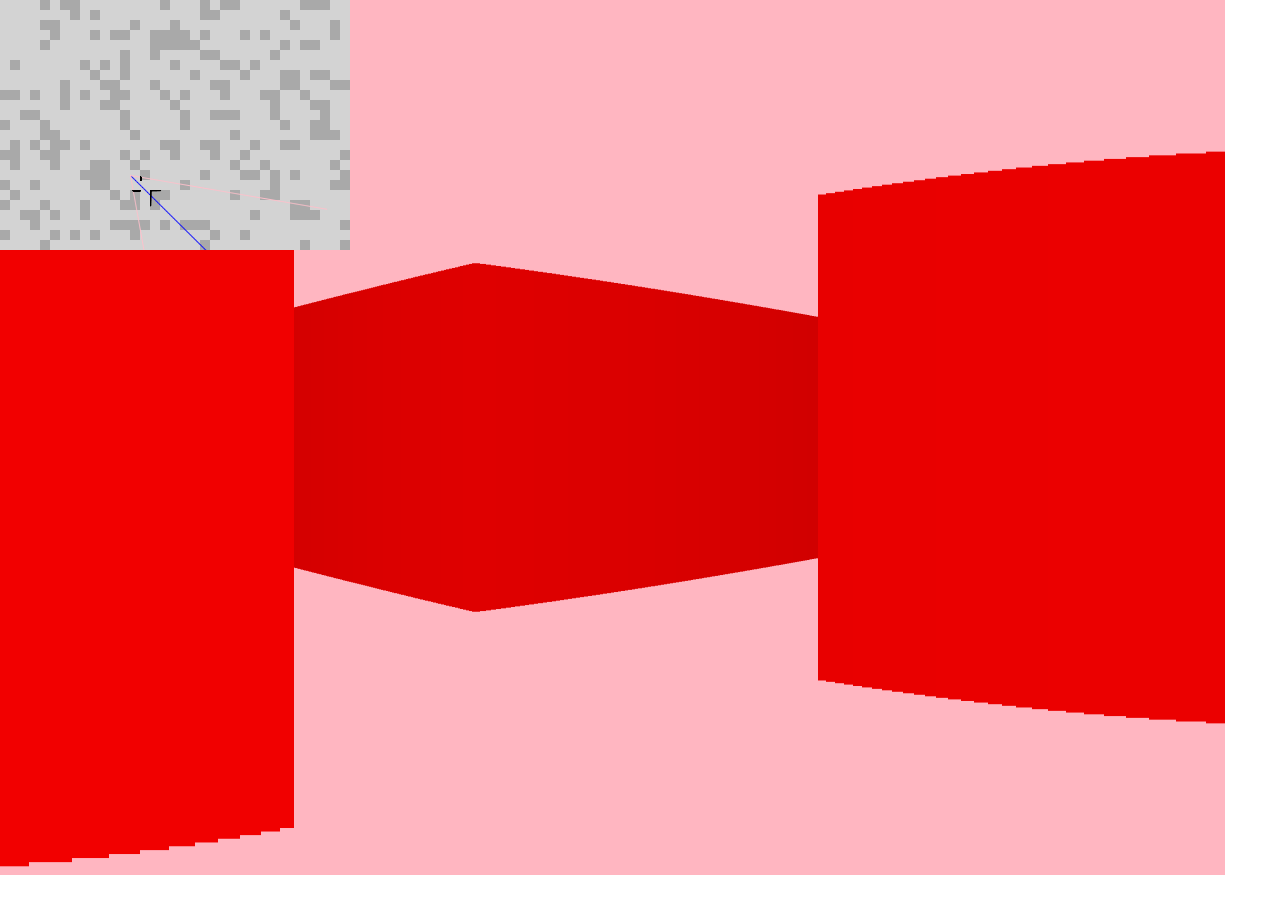
<file: renderer/renderer.html>
<!DOCTYPE html>
<html>
<style>
    canvas { position: absolute; }
</style>
<body style="margin: 0;">
    <canvas id="fisheye"></canvas>
    <canvas id="topdown"></canvas>
<script>

const fisheye = document.getElementById("fisheye");
const ctx_fisheye = fisheye.getContext("2d");

const topdown = document.getElementById("topdown");
const ctx_topdown = topdown.getContext("2d");

const TILE_W = 35;
const TILE_H = 25;
const TILE_SCALE = 10;

topdown.width = TILE_W * TILE_SCALE;
topdown.height = TILE_H * TILE_SCALE;
ctx_topdown.scale(TILE_SCALE, TILE_SCALE);

function generate_tilemap()
{
    const rand = () => Math.round(Math.abs(Math.random() - 0.25));
    const row = () => Array.from({ length: TILE_W }, rand);
    return Array.from({ length: TILE_H }, row);
}

const tilemap = generate_tilemap();

function all_tiles(fn)
{
    for (let y = 0; y < TILE_H; y++)
    {
        for (let x = 0; x < TILE_W; x++)
        {
            fn(x, y);
        }
    }
}

function draw_tile(x, y, color)
{
    ctx_topdown.fillStyle = color;
    ctx_topdown.fillRect(x, y, 1, 1);
}

function tile_state(x, y)
{
    switch (tilemap[y][x])
    {
        case 0: return "lightgray"; break;
        case 1: return "darkgray"; break;
        default: return "yellow"; break;
    }
}

function draw_tile_at(x, y)
{
    draw_tile(x, y, tile_state(x, y));
}

window.addEventListener('click', () =>
{
    document.body.requestPointerLock();
});

document.addEventListener('pointerlockchange', () =>
{
    if (document.pointerLockElement === document.body)
    {
        document.addEventListener('mousemove', turn_cam);
    }
    else
    {
        document.removeEventListener('mousemove', turn_cam);
    }
});

function turn_cam(event)
{
    cam_r += event.movementX * 0.001;
}

window.addEventListener("keydown", () =>
{
    switch (event.key)
    {
        case "w": cam_move = 1; break;
        case "s": cam_move = 2; break;
        case "d": cam_move = 3; break;
        case "a": cam_move = 4; break;
    }
});

window.addEventListener("keyup", () =>
{
    switch (event.key)
    {
        case "w": cam_move = 0; break;
        case "s": cam_move = 0; break;
        case "d": cam_move = 0; break;
        case "a": cam_move = 0; break;
    }
});

const CAM_MOVE_SPEED = 0.05;

let cam_x = TILE_H / 2 + 0.5;
let cam_y = TILE_W / 2; + 0.5;
let cam_r = Math.random();

function pos(x, y, angle, length)
{
    const x_end = x + Math.cos(angle) * length;
    const y_end = y + Math.sin(angle) * length;
    return [x_end, y_end];
}

let cam_move = 0;

function set_cam_pos(angle, speed)
{
    [cam_x, cam_y] = pos(cam_x, cam_y, angle, speed);
}

function move_cam()
{
    switch (cam_move)
    {
        case 0: return; break;
        case 1: set_cam_pos(cam_r, CAM_MOVE_SPEED); break;
        case 2: set_cam_pos(cam_r, -CAM_MOVE_SPEED); break;
        case 3: set_cam_pos(cam_r + Math.PI / 2, CAM_MOVE_SPEED); break;
        case 4: set_cam_pos(cam_r - Math.PI / 2, CAM_MOVE_SPEED); break;
    }
}

function draw_cam_angles()
{
    draw_cam_line(cam_r, "blue");
    draw_cam_line(cam_r - FOV / 2, "pink");
    draw_cam_line(cam_r + FOV / 2, "pink");
}

function draw_cam_line(angle, color)
{
    ctx_topdown.fillStyle = color;
    for (let i = 0; i < DRAW_DISTANCE; i += 0.1)
    {
        const [x, y] = pos(cam_x, cam_y, angle, i);
        ctx_topdown.fillRect(x, y, 0.1, 0.1);
    }
}


// 3D CONTEXT

const FISHEYE_SCALE = 35;
const FISHEYE_W = TILE_W * FISHEYE_SCALE;
const FISHEYE_H = TILE_H * FISHEYE_SCALE;

const FOV = 70 * Math.PI / 180;
const PROJECTION_DISTANCE = (FISHEYE_W / 2) / Math.tan(FOV / 2);
const DRAW_DISTANCE = 20;
const DRAW_INC = 0.01;

fisheye.width = FISHEYE_W;
fisheye.height = FISHEYE_H;

function clear_screen()
{
    ctx_fisheye.fillStyle = "lightpink";
    ctx_fisheye.fillRect(0, 0, FISHEYE_W, FISHEYE_H);
}

function draw_wall(col, distance)
{
    const color = 255 - distance / DRAW_DISTANCE * 255
    ctx_fisheye.fillStyle = `rgb(${color}, 0, 0)`;

    const draw_height = 1 / distance * PROJECTION_DISTANCE;
    const draw_start = (FISHEYE_H - draw_height) / 2;
    ctx_fisheye.fillRect(col, draw_start, 1, draw_height);
}

function length(x0, y0, x1, y1)
{
    return Math.sqrt((x0 - x1) ** 2 + (y0 - y1) ** 2);
}

function wall_distance(r)
{
  for (let i = 0; i <= DRAW_DISTANCE; i += DRAW_INC)
  {
    const [x, y] = pos(cam_x, cam_y, r, i);

    if (x < 0 || x >= TILE_W || y < 0 || y >= TILE_H)
    {
      i -= DRAW_INC;
      const [px, py] = pos(cam_x, cam_y, r, i);
      return length(px, py, cam_x, cam_y);
    }

    if (tilemap[Math.floor(y)][Math.floor(x)] === 1)
    {
      topdown_draw_point(x, y);
      return length(x, y, cam_x, cam_y);
    }
  }
  return 0;
}

/*
function is_oob(x, y)
{
    if (x < 0 || y < 0 || x >= TILE_W || y >= TILE_H) return true;
    return false;
}

function is_wall(x, y)
{
    if (is_oob(x, y)) return true;
    if (tilemap[Math.floor(y)][Math.floor(x)] === 1) return true;
    return false;
}

function wall_distance(r)
{
    const step_x = Math.sign(Math.cos(r));
    const step_y = Math.sign(Math.sin(r));

    let int_x = (step_x >= 0) ? Math.ceil(cam_x) : Math.floor(cam_x);
    let int_y = (step_y >= 0) ? Math.ceil(cam_y) : Math.floor(cam_y);

    while (true)
    {
        const dx = int_x - cam_x;
        const dy = int_y - cam_y;

        const len_x = dx / Math.cos(r);
        const len_y = dy / Math.sin(r);

        if (len_x < len_y)
        {
            const hit_y = cam_y + dx * Math.tan(r);
            if (is_wall(int_x, hit_y)) return len_x;
            int_x += step_x;
        }
        else
        {
            const hit_x = cam_x + dy / Math.tan(r);
            if (is_wall(hit_x, int_y)) return len_y;
            int_y += step_y;
        }
    }
}
*/

function topdown_draw_point(x, y)
{
    ctx_topdown.fillStyle = "black";
    ctx_topdown.fillRect(x, y, 0.1, 0.1);
}

function draw_walls()
{
    const r_step = FOV / FISHEYE_W;
    const r_start = cam_r - FOV / 2;
    const r_end = cam_r + FOV / 2;
    let col = 0;
    for (let r = r_start; r < r_end; r += r_step)
    {
        draw_wall(col++, wall_distance(r));
    }
}

function loop()
{
    move_cam();

    all_tiles(draw_tile_at);
    draw_cam_angles();

    clear_screen();
    draw_walls();

    requestAnimationFrame(loop);
}

loop();

</script>
</body>
</html>
</file>
<file: commodore-forth/style.css>
@font-face {
    font-family: commodore_pro;
    src: url(C64_Pro_Mono-STYLE.ttf);
}

:root {
    --fg-color: #867ADE;
    --bg-color: #483AAA;
    --br-color: #867ADE;
}

* {
    font-family: commodore_pro;
    font-size: 1em;
    color: var(--fg-color)
}

body {
    background-color: var(--br-color);
    margin: 0;
    height: 100vh;
    width: 100vw;
    display: flex;
    justify-content: center;
    align-items: center;
}

main {
    background-color: var(--bg-color);
    margin: auto;
    height: 40em;
    width: 64em;
}

#input {
    position: absolute;
    background-color: transparent;
    caret-color: transparent;
    padding: 0;
    border: none;
    width: 64em;
}

#input:focus {
    outline: none;
}

#input::selection {
    background-color: var(--fg-color);
    color: var(--bg-color);
}

#caret {
    position: absolute;
    animation: blink 700ms infinite;
    pointer-events: none;
}

@keyframes blink {
    0%, 49% { opacity: 100%; }
    50%, 100% { opacity: 0%; }
}

#file {
    display: none;
}

span {
    white-space: pre;
}
</file>
<file: subforth/styles.css>
:root {
  --white: #FFFFFF;
  --yellow: #D5DF7C;
  --red: #924A40;
  --brown: #675200;
  --cyan: #84C5CC;
  --blue: #483AAA;
  --black: #000000;
}

@font-face {
  font-family: commodore_pro;
  src: url(C64_Pro_Mono-STYLE.ttf);
}

* {
  font-family: commodore_pro;
  font-size: 1rem;
}

body {
  background-color: var(--white);
  margin: 0;
}

main {
  background-color: var(--white);
  width: 90vw;
  margin: 5vw;
}

#output {
  color: var(--red);
}

#input, #caret {
  color: var(--red);
}

.highlight {
  color: var(--white);
  background-color: var(--red);
}

#output, #input, #caret {
  white-space: pre-wrap;
  word-wrap: break-word;
  width: 80vw;
}

#input {
  position: absolute;
  caret-color: transparent;
  padding: 0;
  border: none;
  resize: none;
}

#input:focus {
  outline: none;
}

#input::selection {
  background-color: transparent;
}

#input:disabled {
  background-color: transparent;
}

#caret {
  position: absolute;
  pointer-events: none;
}

.blink {
  animation: blink 700ms infinite;
}

@keyframes blink {
  0%, 49% { opacity: 100%; }
  50%, 100% { opacity: 0%; }
}

.non-collide {
  position: absolute;
}
</file>
<file: style.css>
@font-face {
	font-family: commodore_pro;
	src: url(C64_Pro_Mono-STYLE.ttf);
}

:root {
	--dark-color: #4E3D9B;
	--light-color: #9885E4;
}

body {
	position: relative;
	background-color: var(--light-color);
	height: 100vh;
	margin: auto;
	display: flex;
	align-items: center;
	justify-content: center;
	overflow: hidden;
}

/*
body:after {
	position: fixed;
	content: "";
	height: 300%;
	width: 300%;
	opacity: 0.3;
	background: url(https://grainy-gradients.vercel.app/noise.svg);
	animation: grain 8s steps(10) infinite;
	pointer-events: none;
}

@keyframes grain {
  0%, 100% { transform:translate(0, 0) }
  10% { transform:translate(-5%, -10%) }
  20% { transform:translate(-15%, 5%) }
  30% { transform:translate(7%, -25%) }
  40% { transform:translate(-5%, 25%) }
  50% { transform:translate(-15%, 10%) }
  60% { transform:translate(15%, 0%) }
  70% { transform:translate(0%, 15%) }
  80% { transform:translate(3%, 35%) }
  90% { transform:translate(-10%, 10%) }
}
*/

main {
	position: relative;
	font-family: commodore_pro;
	margin: auto;
	height: 42rem;
	width: 64rem;
	color: var(--light-color);
	background-color: var(--dark-color);
	border: 2px solid var(--dark-color);
}

textarea {
	box-sizing: border-box;
	padding: 0;
	font-family: commodore_pro;
	font-size: 1rem;
	color: transparent;
	background-color: transparent;
	text-shadow: 0 0 0 var(--light-color);
	border: none;
	outline: none;
	resize: none;
	width: 100%;
	height: 1rem;
	overflow: hidden;
	white-space: pre-wrap;
	word-wrap: break-word;
}

textarea::selection {
	background: var(--light-color);
	color: var(--dark-color);
}

textarea::-webkit-scrollbar {
	display: none;
}

#output {
	width: 64rem;
	white-space: pre;
	text-overflow: ellipsis;
	overflow: hidden;
}

#input-area {
	position: relative;
}

#cursor {
	position: absolute;
	top: 0; left: 0;
	pointer-events: none;
	height: 1rem;
	width: 64rem;
}

#stack {
	position: absolute;
	bottom: 0;
	color: var(--light-color);
	width: 64rem;
	white-space: nowrap;
	text-overflow: ellipsis;
	overflow: hidden;
	display: none;
}

#autofocus {
	position: absolute;
	height: 100%;
	width: 100%;
	cursor: text;
}
</file>
